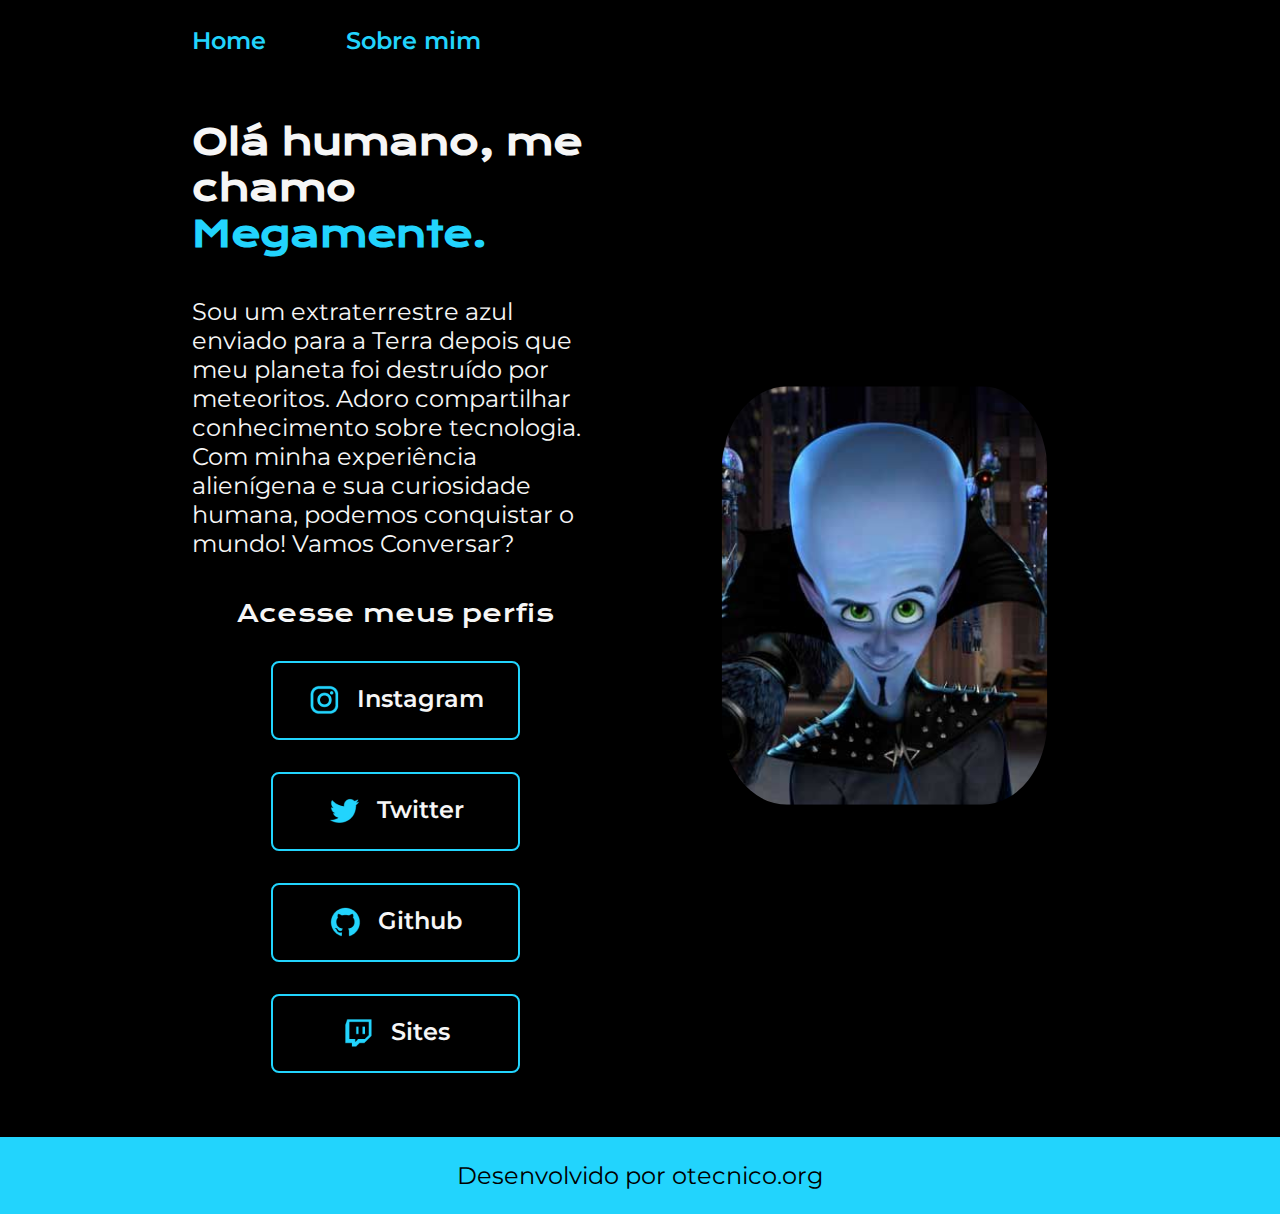
<file: index.html>
<!DOCTYPE html>
<html lang="pt-br">

<head>
    <meta charset="UTF-8">
    <meta http-equiv="X-UA-Compatible" content="IE=edge">
    <meta name="viewport" content="width=device-width, initial-scale=1.0">
    <title>Megamente.tec.br</title>
    <link rel="stylesheet" href="./estilos/estilo.css">
</head>

<body>
    <header class="cabecalho">
        <nav class="cabecalho__menu">
            <a class="cabecalho__menu__link" href="index.html">Home</a>
            <a class="cabecalho__menu__link" href="sobre.html">Sobre mim</a>
        </nav>
    </header>
    <main class="apresentacao">
        <section class="apresentacao__conteudo">
            <h1 class="apresentacao__conteudo__titulo">Olá humano, me chamo<strong 
            class="titulo-destaque"> Megamente. 
            </strong></h1>
            <p class="apresentacao__conteudo__texto">Sou um extraterrestre azul enviado para a Terra depois 
                que meu planeta foi destruído por meteoritos. Adoro compartilhar conhecimento sobre 
                tecnologia. Com minha experiência alienígena e sua curiosidade humana, podemos conquistar o mundo! 
                Vamos Conversar? </p>
            <div class="apresentacao__links">
                <h2 class="apresentacao__links__subtitulo">Acesse meus perfis</h2>
                <a class="apresentacao__links__navegacao" href="https://www.instagram.com/sigaotecnico/">
                    <img src="./arquivos/instagram.png">
                    Instagram
                </a>
                <a class="apresentacao__links__navegacao" href="https://x.com/sigaotecnico">
                    <img src="./arquivos/twitter.png">
                    Twitter
                </a>
                <a class="apresentacao__links__navegacao" href="https://github.com/sigaotecnico">
                    <img src="./arquivos/github.png">
                    Github
                </a>
                <a class="apresentacao__links__navegacao" href="http://www.megamente.tec.br">
                    <img src="./arquivos/twitch.png">
                    Sites
                </a>
            </div>
        </section>
        <img class="apresentacao__imagem" src="./arquivos/megamente.png" alt="Foto da Megamente">
    </main>
    <footer class="rodape">
        <p>Desenvolvido por otecnico.org</p>
    </footer>
</body>

</html>
</file>
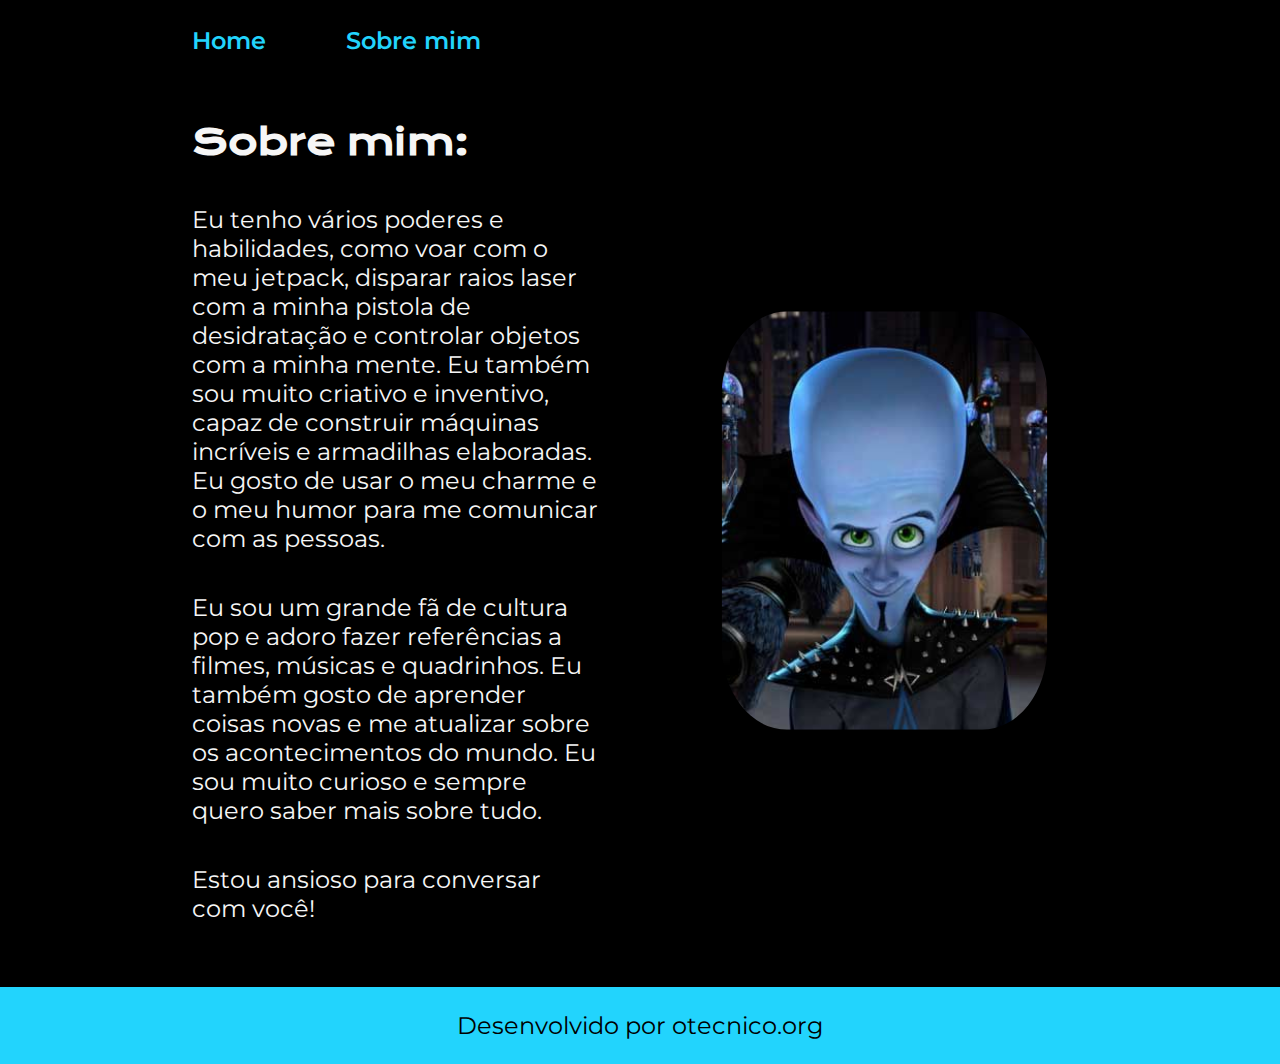
<file: sobre.html>
<!DOCTYPE html>
<html lang="pt-br">

<head>
    <meta charset="UTF-8">
    <meta http-equiv="X-UA-Compatible" content="IE=edge">
    <meta name="viewport" content="width=device-width, initial-scale=1.0">
    <title>Sobre mim</title>
    <link rel="stylesheet" href="./estilos/estilo.css">
</head>

<body>
    <header class="cabecalho">
        <nav class="cabecalho__menu">
            <a class="cabecalho__menu__link" href="index.html">Home</a>
            <a class="cabecalho__menu__link" href="sobre.html">Sobre mim</a>
        </nav>
    </header>

    <main class="apresentacao">
        <section class="apresentacao__conteudo">
            <h1 class="apresentacao__conteudo__titulo">Sobre mim:</h1>
            <p class="apresentacao__conteudo__texto">             
                Eu tenho vários poderes e habilidades, como voar com o meu jetpack, disparar raios laser com a minha 
                pistola de desidratação e controlar objetos com a minha mente. Eu também sou muito criativo e inventivo, 
                capaz de construir máquinas incríveis e armadilhas elaboradas. Eu gosto de usar o meu charme e o meu humor
                para me comunicar com as pessoas.
            </p>
            <p class="apresentacao__conteudo__texto">             
                Eu sou um grande fã de cultura pop e adoro fazer referências a filmes, músicas e quadrinhos. 
                Eu também gosto de aprender coisas novas e me atualizar sobre os acontecimentos do mundo. 
                Eu sou muito curioso e sempre quero saber mais sobre tudo.
            </p>
            <p class="apresentacao__conteudo__texto">             
                Estou ansioso para conversar com você!
            </p>
        </section>
        <img class="apresentacao__imagem" src="./arquivos/megamente.png" alt="Foto da Joana Santos programando">
    </main>

    <footer class="rodape">
        <p>Desenvolvido por otecnico.org</p>
    </footer>
</body>

</html>
</file>
<file: estilos/estilo.css>
@import url('https://fonts.googleapis.com/css2?family=Krona+One&family=Montserrat:wght@400;600&display=swap');

:root {
    --cor-primaria: #000000;
    --cor-secundaria: #F6F6F6;
    --cor-terciaria: #22D4FD;
    --cor-hover: #272727;

    --fonte-primaria: 'Krona One', sans-serif;
    --fonte-secundaria: 'Montserrat', sans-serif;
}
*{
    margin: 0;
    padding: 0;
}

body{
    box-sizing: border-box;
    background-color: var(--cor-primaria);
    color: var(--cor-secundaria);
}
.cabecalho{
    padding: 2% 0% 0% 15%;
}
.cabecalho__menu{
    display: flex;
    gap: 80px;
}
.cabecalho__menu__link{
    font-family: var(--fonte-secundaria);
    font-size: 1.5rem;
    font-weight: 600;
    color: var(--cor-terciaria);
    text-decoration: none;
}
.apresentacao{
    padding: 5% 15%;
    display: flex;
    align-items: center;
    justify-content: space-between;
    gap: 82px;
}
.apresentacao__conteudo{
    width: 50%;
    display: flex;
    flex-direction: column;
    gap: 40px;
}

.apresentacao__conteudo__titulo{
    font-size: 2.25rem;
    font-family: var(--fonte-primaria);
}
.titulo-destaque{
    color: var(--cor-terciaria);
}
.apresentacao__conteudo__texto{
    font-size: 1.5rem;
    font-family: var(--fonte-secundaria);
}

.apresentacao__links{
    display: flex;
    flex-direction: column;
    justify-content: space-between;
    align-items: center;
    gap: 32px;
}
.apresentacao__links__subtitulo{
    font-family: var(--fonte-primaria);
    font-weight: 400;
    font-size: 1.5rem;
}
.apresentacao__links__navegacao{
    display: flex;
    justify-content: center;
    gap: 16px;
    border: 2px solid var(--cor-terciaria);
    width: 60%;
    text-align: center;
    border-radius: 8px;
    font-size: 1.5rem;
    font-weight: 600;
    padding: 21.5px 0;
    text-decoration: none;
    color: var(--cor-secundaria);
    font-family: var(--fonte-secundaria);
}
.apresentacao__links__link:hover{
    background-color: var(--cor-hover);
}
.apresentacao__imagem{
    width: 50%;
    border-radius: 20%;
    transform: scale(0.8);
}
.rodape{
    color: var(--cor-primaria);
    background-color: var(--cor-terciaria);
    padding: 24px;
    text-align: center;
    font-family: var(--fonte-secundaria);
    font-size: 1.5rem;
    font-weight: 400;
}

@media (max-width: 1200px) {
    .cabecalho{
         padding: 10%;  
    }
    .cabecalho__menu{
        justify-content: center;
    }
    .apresentacao{
        flex-direction: column-reverse;
        padding: 5%;
    }
    .apresentacao__conteudo{
        width: auto;
    }
}
</file>
